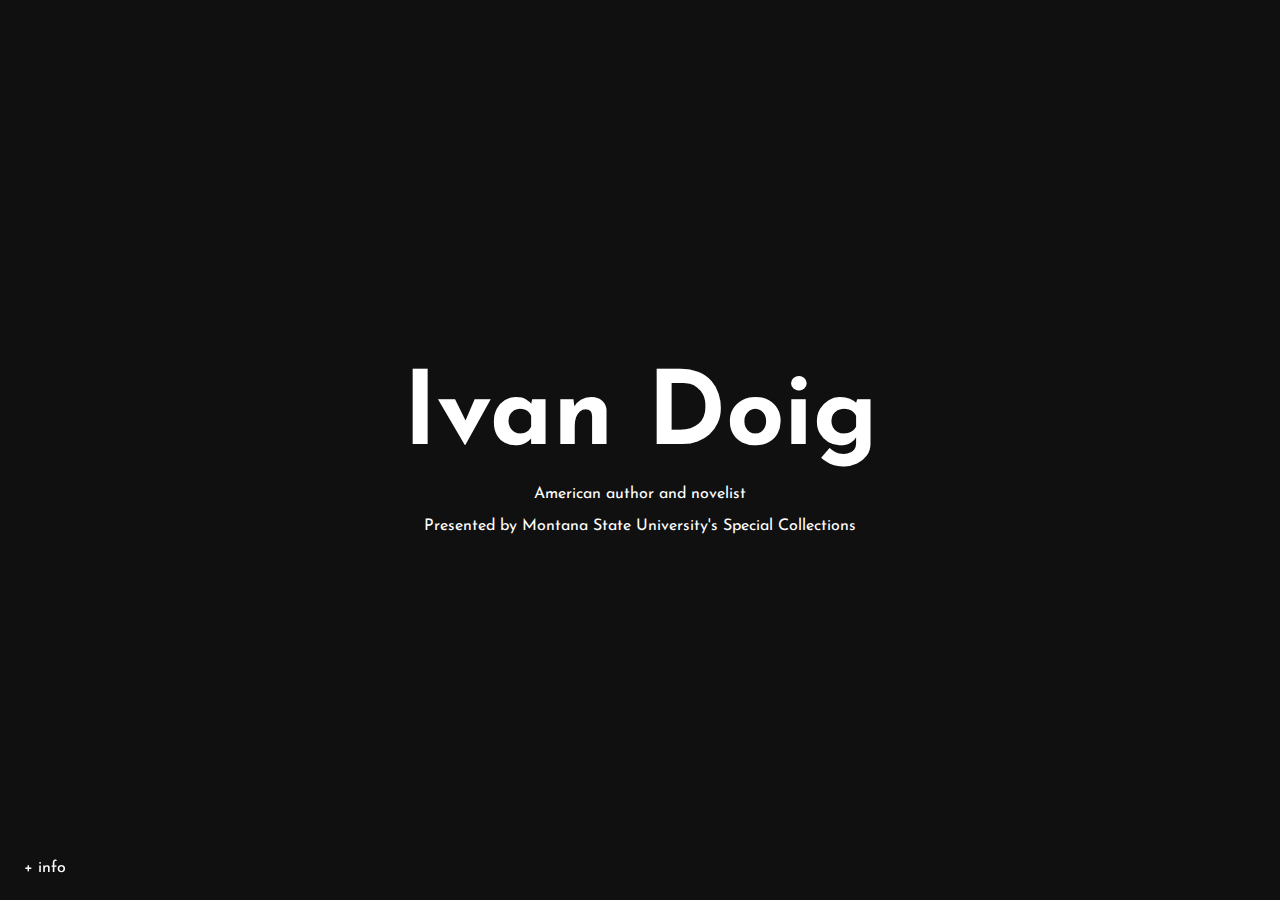
<file: code/Website/index.html>
<!DOCTYPE html>
<html lang="en" class="no-js">
	<head>
		<meta charset="UTF-8" />
		<meta name="viewport" content="width=device-width, initial-scale=1">
		<title>Semantic Doig</title>
		<meta name="description" content="A CSS Grid powered menu with a box look" />
		<meta name="keywords" content="menu, css grid, box, navigation, web development, animation" />
		<meta name="author" content="Codrops" />
		<link rel="shortcut icon" href="favicon.ico">
		<link rel="stylesheet" type="text/css" href="css/base.css" />
		<link rel="stylesheet" type="text/css" href="css/demo1.css" />
		<script>document.documentElement.className="js";var supportsCssVars=function(){var e,t=document.createElement("style");return t.innerHTML="root: { --tmp-var: bold; }",document.head.appendChild(t),e=!!(window.CSS&&window.CSS.supports&&window.CSS.supports("font-weight","var(--tmp-var)")),t.parentNode.removeChild(t),e};supportsCssVars()||alert("Please view this demo in a modern browser that supports CSS Variables.");</script>
	</head>
	<body class="demo-1">
		<main>
			<div class="message">To see the menu, please view on a larger screen.</div>
			<div class="content content--fixed">
				<!-- <nav class="demos">
					<a href="https://github.com/codrops/GridMenu" class="github">github</a>
				</nav> -->
				<button class="menu-trigger">+ info</button>
			</div>
			<div id="content-1" class="content content--switch content--switch-current"> <!--Main Content -->
				<h2 class="content__title">Ivan Doig</h2>
				<div class="content__date">American author and novelist</div>
				<div class="content__location">Presented by Montana State University's Special Collections</div>
			</div>
			<div id="content-2" class="content content--switch">
				<h2 class="content__title">	<a href="https://github.com/Dan-Laden/Doig-Archive" class="github">Main Code</a></h2>
				<a href="https://github.com/codrops/GridMenu" class="github">front page template</a>

			</div>
			<div id="content-3" class="content content--switch">
				<h2 class="content__title">Map</h2>
				<div class="embed-container">
					<small><a href="//sscmsu.maps.arcgis.com/apps/Embed/index.html?webmap=986c66391aa44871a7beee29bc0d6dd5&extent=-131.717,36.9747,-85.7502,52.6353&zoom=true&scale=true&disable_scroll=true&theme=light" style="color:#0000FF;text-align:left" target="_blank">View larger map for more information</a></small>
					<br>
					<iframe width="600" height="350" frameborder="0" scrolling="no" marginheight="0" marginwidth="0" title="Ivan-Doig-Map" src="https://arcgis.com/apps/Embed/index.html?webmap=986c66391aa44871a7beee29bc0d6dd5&extent=-131.717,36.9747,-85.7502,52.6353&zoom=true&previewImage=false&scale=true&disable_scroll=true&theme=dark"></iframe>
				</div>
			</div>
			<div id="content-4" class="content content--switch">
				<h2 class="content__title">Books</h2>
				<div class="grid">
					<ul>
						<li>
							<p class="content__text"><a href="book-page.php?book=This House of Sky">This House of Sky</a></p>
						</li>
						<li>
							<p class="content__text"><a href="book-page.php?book=English Creek">English Creek</a></p>
						</li>
						<li>
							<p class="content__text"><a href="book-page.php?book=The Whistling Season">The Whistling Season</a></p>
						</li>
						<li>
							<p class="content__text"><a href="book-page.php?book=Work Song">Work Song</a></p>
						</li>
					</ul>
					<ul>
						<li>
							<p class="content__text"><a href="book-page.php?book=Prairie Nocturne">Prairie Nocturne</a></p>
						</li>
						<li>
							<p class="content__text"><a href="book-page.php?book=Heart Earth">Heart Earth</a></p>
						</li>
						<li>
							<p class="content__text"><a href="book-page.php?book=Last Bus to Wisdom">Last Bus to Wisdom</a></p>
						</li>
						<li>
							<p class="content__text"><a href="book-page.php?book=Mountain Time">Mountain Time</a></p>
						</li>
					</ul>
					<ul>
						<li>
							<p class="content__text"><a href="book-page.php?book=The Bartenders Tale">The Bartender's Tale</a></p>
						</li>
						<li>
							<p class="content__text"><a href="book-page.php?book=The Eleventh Man">The Eleventh Man</a></p>
						</li>
						<li>
							<p class="content__text"><a href="book-page.php?book=Winter Brothers">Winter Brothers</a></p>
						</li>
						<li>
							<p class="content__text"><a href="book-page.php?book=The Sea Runners">The Sea Runners</a></p>
						</li>
					</ul>
					<ul>
					</ul>
					<ul>
						<li>
							<p class="content__text"><a href="book-page.php?book=Dancing at the Rascal Fair">Dancing at the Rascal Fair</a></p>
						</li>
						<li>
							<p class="content__text"><a href="book-page.php?book=Ride with me Mariah Montana">Ride with me, Mariah Montana</a></p>
						</li>
						<li>
							<p class="content__text"><a href="book-page.php?book=Bucking the Sun">Bucking the Sun</a></p>
						</li>
						<li>
							<p class="content__text"><a href="book-page.php?book=Sweet Thunder">Sweet Thunder</a></p>
						</li>
					</ul>
				</div>
			</div>
			<div id="content-5" class="content content--switch">
				<form name="search" action="relation-page.php">
					<ul>
						<input type="text" name="keyword" id="Search-Bar">
						Fuzzy Search?<input type="checkbox" name="Match" id="Match">
						<input type="submit" value="Submit" id="Submit-Button">
					</ul>
				</form>
			</div>
			<div id="content-6" class="content content--switch">
				<h2 class="content__title">The Author</h2>
				<p class="content__text">Ivan Doig (/ˈaɪvən ˈdɔɪɡ/; June 27, 1939 – April 9, 2015) was an American author and novelist, widely known for his sixteen fiction and non-fiction books set mostly in his native Montana, celebrating the landscape and people of the post-war American West.</p>
			</div>
			<nav class="grim">
				<div class="grim__item">
					<div class="grim__item-bg grim__item-bg--1"></div>
				</div>
				<div class="grim__item">
					<div class="grim__item-bg grim__item-bg--2"></div>
				</div>
				<div class="grim__item">
					<div class="grim__item-bg grim__item-bg--3"></div>
					<div class="grim__item-content">
						<div class="grim__item-inner">
							<button class="menu-trigger menu-trigger--close">- close</button>
						</div>
					</div>
				</div>
				<div class="grim__item">
					<div class="grim__item-bg grim__item-bg--4"></div>
				</div>
				<div class="grim__item">
					<div class="grim__item-bg grim__item-bg--5"></div>
					<a href="#content-1" class="grim__link grim__item-content">
						<div class="grim__item-inner">
							<h3 class="grim__item-title">home</h3>
						</div>
					</a>
				</div>
				<div class="grim__item">
					<div class="grim__item-bg grim__item-bg--6"></div>
					<a href="#content-2" class="grim__link grim__item-content">
						<div class="grim__item-inner">
							<h3 class="grim__item-title">source code</h3>
						</div>
					</a>
				</div>
				<div class="grim__item">
					<div class="grim__item-bg grim__item-bg--7"></div>
					<a href="#content-3" class="grim__link grim__item-content">
						<div class="grim__item-inner">
							<h3 class="grim__item-title">Doig Map</h3>
							<span class="grim__item-desc">A heatmap display of Doig's works</span>
						</div>
					</a>
				</div>
				<div class="grim__item">
					<div class="grim__item-bg grim__item-bg--8"></div>
					<a href="#content-5" class="grim__link grim__item-content">
						<div class="grim__item-inner">
							<h3 class="grim__item-title">Search</h3>
							<span class="grim__item-desc">Search the Archives</span>
						</div>
					</a>
				</div>
				<div class="grim__item">
					<div class="grim__item-bg grim__item-bg--9"></div>
					<a href="#content-4" class="grim__link grim__item-content">
						<div class="grim__item-inner">
							<h3 class="grim__item-title">Books</h3>
							<span class="grim__item-desc">Index of all books.</span>
						</div>
					</a>
				</div>
				<div class="grim__item">
					<div class="grim__item-bg grim__item-bg--10" data-duration="1000" data-easing="easeOutQuint"></div>
					<a href="#content-6" class="grim__link grim__item-content">
						<div class="grim__item-inner">
							<h3 class="grim__item-title">The Author</h3>
							<span class="grim__item-desc">About the author.</span>
						</div>
					</a>
				</div>
			</nav>
		</main>
		<script src="js/demo.js"></script>
		<script src="js/anime.min.js"></script>
		<script src="js/menu.js"></script>
	</body>
</html>

<!-- References for code -->
<!-- https://stackoverflow.com/questions/5743177/mysql-how-to-search-for-exact-word-match-using-like -->
</file>
<file: code/Website/css/base.css>
article,aside,details,figcaption,figure,footer,header,hgroup,main,nav,section,summary{display:block;}audio,canvas,video{display:inline-block;}audio:not([controls]){display:none;height:0;}[hidden]{display:none;}html{font-family:sans-serif;-ms-text-size-adjust:100%;-webkit-text-size-adjust:100%;}body{margin:0;}a:focus{outline:thin dotted;}a:active,a:hover{outline:0;}h1{font-size:2em;margin:0.67em 0;}abbr[title]{border-bottom:1px dotted;}b,strong{font-weight:bold;}dfn{font-style:italic;}hr{-moz-box-sizing:content-box;box-sizing:content-box;height:0;}mark{background:#ff0;color:#000;}code,kbd,pre,samp{font-family:monospace,serif;font-size:1em;}pre{white-space:pre-wrap;}q{quotes:"\201C" "\201D" "\2018" "\2019";}small{font-size:80%;}sub,sup{font-size:75%;line-height:0;position:relative;vertical-align:baseline;}sup{top:-0.5em;}sub{bottom:-0.25em;}img{border:0;}svg:not(:root){overflow:hidden;}figure{margin:0;}fieldset{border:1px solid #c0c0c0;margin:0 2px;padding:0.35em 0.625em 0.75em;}legend{border:0;padding:0;}button,input,select,textarea{font-family:inherit;font-size:100%;margin:0;}button,input{line-height:normal;}button,select{text-transform:none;}button,html input[type="button"],input[type="reset"],input[type="submit"]{-webkit-appearance:button;cursor:pointer;}button[disabled],html input[disabled]{cursor:default;}input[type="checkbox"],input[type="radio"]{box-sizing:border-box;padding:0;}input[type="search"]{-webkit-appearance:textfield;-moz-box-sizing:content-box;-webkit-box-sizing:content-box;box-sizing:content-box;}input[type="search"]::-webkit-search-cancel-button,input[type="search"]::-webkit-search-decoration{-webkit-appearance:none;}button::-moz-focus-inner,input::-moz-focus-inner{border:0;padding:0;}textarea{overflow:auto;vertical-align:top;}table{border-collapse:collapse;border-spacing:0;}
*,
*::after,
*::before {
	box-sizing: border-box;
}

html {
	background: #000;
}

body {
	min-height: 100vh;
	color: #57585c;
	color: var(--color-text);
	background: #fff;
	background: var(--color-bg);
	-webkit-font-smoothing: antialiased;
	-moz-osx-font-smoothing: grayscale;
}

/* Fade effect */
.js body {
	opacity: 0;
	transition: opacity 0.3s;
}

.js body.render {
	opacity: 1;
}

/* Page Loader */
.js .loading::before {
	content: '';
	position: fixed;
	z-index: 100000;
	top: 0;
	left: 0;
	width: 100%;
	height: 100%;
	background: var(--color-bg);
}

.js .loading::after {
	content: '';
	position: fixed;
	z-index: 100000;
	top: 50%;
	left: 50%;
	width: 60px;
	height: 60px;
	margin: -30px 0 0 -30px;
	pointer-events: none;
	border-radius: 50%;
	opacity: 0.4;
	background: var(--color-text);
	animation: loaderAnim 0.7s linear infinite alternate forwards;
}

@keyframes loaderAnim {
	to {
		opacity: 1;
		transform: scale3d(0.5,0.5,1);
	}
}

a {
	text-decoration: none;
	color: var(--color-link);
	outline: none;
}

a:hover,
a:focus {
	color: var(--color-link-hover);
	outline: none;
}

button:focus {
	outline: none;
}

.hidden {
	position: absolute;
	overflow: hidden;
	width: 0;
	height: 0;
	pointer-events: none;
}

.content {
	flex-direction: column;
	height: auto;
	min-height: 0;
}

.content--fixed {
	position: relative;
	z-index: 1000;
	display: block;
	padding: 0.85em;
}

.codrops-header {
	flex-direction: column;
	align-items: center;
}

.codrops-header__title {
	font-weight: bold;
	padding-bottom: 0.25em;
	text-align: center;
}

.info {
	margin: 0;
}

.codrops-links {
	margin: 0;
}

.message {
	position: relative;
	z-index: 100;
	padding: 1em;
	text-align: center;
	color: var(--color-bg);
	background: var(--color-text);
}

/* Icons */
.icon {
	display: block;
	width: 1.5em;
	height: 1.5em;
	margin: 0 auto;
	fill: currentColor;
}

main {
	position: relative;
	width: 100%;
}

/* Header */
.codrops-header {
	position: relative;
	z-index: 100;
	display: flex;
}

.codrops-header__title {
	font-size: 1em;
	font-weight: bold;
	margin: 0;
	padding: 0.75em 0;
}

.info {
	color: var(--color-info);
	text-align: center;
}

/* Top Navigation Style */
.codrops-links {
	position: relative;
	display: flex;
	justify-content: center;
	text-align: center;
	white-space: nowrap;
}

.codrops-icon {
	display: inline-block;
	margin: 0.15em;
	padding: 0.25em;
}

.demos {
	text-align: center;
	line-height: 2;
	margin: 1rem 0 0 0;
}

.github {
	display: block;
}

.content {
	position: relative;
	display: flex;
	justify-content: center;
	align-items: center;
}

.content--switch {
	padding: 2.5rem 1rem;
}

.demo--current {
	opacity: 0.5;
}

@media screen and (min-width: 55em) {
	.message {
		display: none;
	}

	.codrops-header {
		flex-direction: row;
		align-items: flex-start;
		align-items: center;
		align-self: start;
		grid-area: header;
		justify-self: start;
	}

	.codrops-links {
		margin-right: 1rem;
	}

	.info {
		text-align: left;
		margin: 0 0 0 1.25em;
	}

	.content {
		margin: 0 auto;
		min-height: 100vh;
	}

	.js .content--switch {
		display: none;
	}

	.js .content--switch-current {
		display: flex;
	}

	.content--fixed {
		position: fixed;
		z-index: 10;
		top: 0;
		left: 0;
		display: grid;
		align-content: space-between;
		width: 100%;
		max-width: none;
		min-height: 0;
		height: 100vh;
		padding: 1.5em;
		pointer-events: none;
		grid-template-columns: 70% 30%;
		grid-template-rows: auto auto 4em;
		grid-template-areas: 'header ...'
		'... ...'
		'menu demos';
	}

	.content--fixed a {
		pointer-events: auto;
	}

	.demos {
		grid-area: demos;
		align-self: end;
		justify-self: end;
		display: flex;
		align-items: center;
		justify-content: center;
		margin: 0;
	}

	.demo:nth-child(2) {
		margin: 0 3rem 0 1.5rem;
	}

	.grid {
		list-style:none;
		text-align:left;
		margin:0;
		padding:0;
	}
	.grid li p {
		font-size:.9em;
		margin:0;
		padding:0 0 3px 0;
	}
	.grid li a {
		position:relative;
		font-size:14px;
	}
	.grid li a span {
		position:absolute;
		bottom:20%;
		right:1%;
		color:#fff;
		font-size:.8em;
		font-weight:600;
		padding:0 2px;
		-webkit-border-radius:3px;
		-moz-border-radius:3px;
		border-radius:3px;
		background:rgb(23,25,28);
		background:rgba(23,25,28,.5);
	}
	.grid > li {
		display:inline-block;
		vertical-align:top;
		width:auto;
	}
	.grid {
	border-spacing:10px;
	display:grid;
	grid-gap:25px 25px;
	grid-template-columns:repeat(3,1fr);
	/*justify-items:center;*/
	}
	.embed-container {
		position: relative;
		padding-bottom: 80%;
		height: 0;
		max-width: 100%;
		}
		.embed-container{
			position: static;
			top: 0;
			left: 0;
			}
		small{
			position: absolute;
			z-index: 40;
			margin-bottom: -15px;
		}



}
</file>
<file: code/Website/css/demo1.css>
@import url('https://fonts.googleapis.com/css?family=Josefin+Sans:400,700');

.demo-1 {
	font-family: 'Josefin Sans', sans-serif;
    --color-text: #fff;
    --color-bg: #101010;
    --color-link: #f8d05d;
    --color-link-hover: #949494;
    --color-info: #f0f0f0;
}

ul{list-style-type: none;}

#Search-Bar{
 margin: 8px 90% 13px -13px;
}
#Match{
	margin: 5px;
}
#Submit-Button{
	margin: 5px;
}

.content__title {
	font-size: 2rem;
	margin: 0;
}

.content__date {
	font-size: 1rem;
	padding: 1rem 0;
}

.content__location {
	font-size: 1rem;
}

.content__text {
	max-width: 600px;
	font-size: 1.25rem;
	line-height: 1.4;
	text-align: center;
}

#content-2 {
	background-color: #383f4b;
}

#content-3 {
	background-color: #3d384b;
}

#content-4 {
	background-color: #4b384a;
}

#content-5 {
	background-color: #394b38;
}

#content-6 {
	background-color: #4b4238;
}

.menu-trigger {
	display: none;
}

.grim {
	display: none;
}

@media screen and (min-width: 55em) {
	.content__title {
		font-size: 8vw;
	}
	.content__date,
	.content__location {
		font-size: 1rem;
	}
	.menu-trigger {
		display: inline-block;
		background: none;
		border: 0;
		grid-area: menu;
		justify-self: start;
		align-self: end;
		cursor: pointer;
		pointer-events: auto;
		font-family: inherit;
		color: inherit;
		position: relative;
		padding: 0;
		white-space: nowrap;
	}

	.menu-trigger--close {
		align-self: center;
	}

	.grim {
		display: grid;
		position: fixed;
		z-index: 1000;
		bottom: 0;
		left: 0;
		width: 100%;
		height: 100vh;
		grid-template-columns: repeat(32,3.125vw);
		grid-template-rows: repeat(32,3.125vh);
		pointer-events: none;
	}

	.grim--open {
		pointer-events: auto;
	}

	.grim__item {
		position: relative;
		overflow: hidden;
		display: flex;
		justify-content: center;
		align-items: center;
	}

	.grim__item:first-child {
		grid-area: 31 / 1 / 33 / 2;
	}

	.grim__item:nth-child(2) {
		grid-area: 31 / 2 / 33 / 3;
	}

	.grim__item:nth-child(3) {
		grid-area: 29 / 1 / 31 / 3;
	}

	.grim__item:nth-child(4) {
		grid-area: 29 / 3 / 33 / 5;
	}

	.grim__item:nth-child(5) {
		grid-area: 25 / 1 / 29 / 5;
	}

	.grim__item:nth-child(6) {
		grid-area: 25 / 5 / 33 / 9;
	}

	.grim__item:nth-child(7) {
		grid-area: 17 / 1 / 25 / 9;
	}

	.grim__item:nth-child(8) {
		grid-area: 17 / 9 / 33 / 17;
	}

	.grim__item:nth-child(9) {
		grid-area: 1 / 1 / 17 / 17;
	}

	.grim__item:nth-child(10) {
		grid-area: 1 / 17 / 33 / 33;
	}

	.grim__item-bg {
		position: absolute;
		width: 100%;
		height: 100%;
		top: 0;
		left: 0;
		transform: scale3d(0,0,1);
		opacity: 0;
		box-shadow: 0 0 0 2px currentColor;
		background: currentColor;
	}

	.grim__item-bg--1 { color: #F8D05D; }
	.grim__item-bg--2 { color: #da3b35; }
	.grim__item-bg--3 { color: #302d29; }
	.grim__item-bg--4 { color: #4600f2; }
	.grim__item-bg--5 { color: #f8d15b; }
	.grim__item-bg--6 { color: #4CAF50; }
	.grim__item-bg--7 { color: #1bdde6; }
	.grim__item-bg--8 { color: #da3b35; }
	.grim__item-bg--9 { color: #4600f1; }
	.grim__item-bg--10 { color: #F8D05D; }

	.grim__item-content {
		position: relative;
		color: #fff;
		transition: color 0.3s;
		overflow: hidden;
	}

	.grim__item-content:hover,
	.grim__item-content:focus {
		opacity: 0.8;
		color: inherit;
		transition: opacity 0.3s;
	}

	.grim__item-inner {
		display: flex;
		flex-direction: column;
		justify-content: center;
		align-items: center;
		text-align: center;
		position: relative;
		opacity: 0;
	}

	.grim__item-title {
		font-weight: normal;
		margin: 0;
		font-size: 1.85rem;
		letter-spacing: 0.15rem;
	}

	.grim__item:nth-child(6) .grim__item-title {
		font-size: 2rem;
	}

	.grim__item:nth-child(7) .grim__item-title {
		font-size: 2.25rem;
	}

	.grim__item:nth-child(8) .grim__item-title {
		font-size: 2.45rem;
	}

	.grim__item:nth-child(9) .grim__item-title {
		font-size: 2.65rem;
	}

	.grim__item:nth-child(10) .grim__item-title {
		font-size: 3.85rem;
	}

	.grim__item-desc {
		font-size: 0.85rem;
		margin: 0.5rem 0 0 0;
	}

	.grim__item-desc::after {
		content: '...';
		position: relative;
		display: block;
		font-size: 1.75rem;
	}
}
</file>
